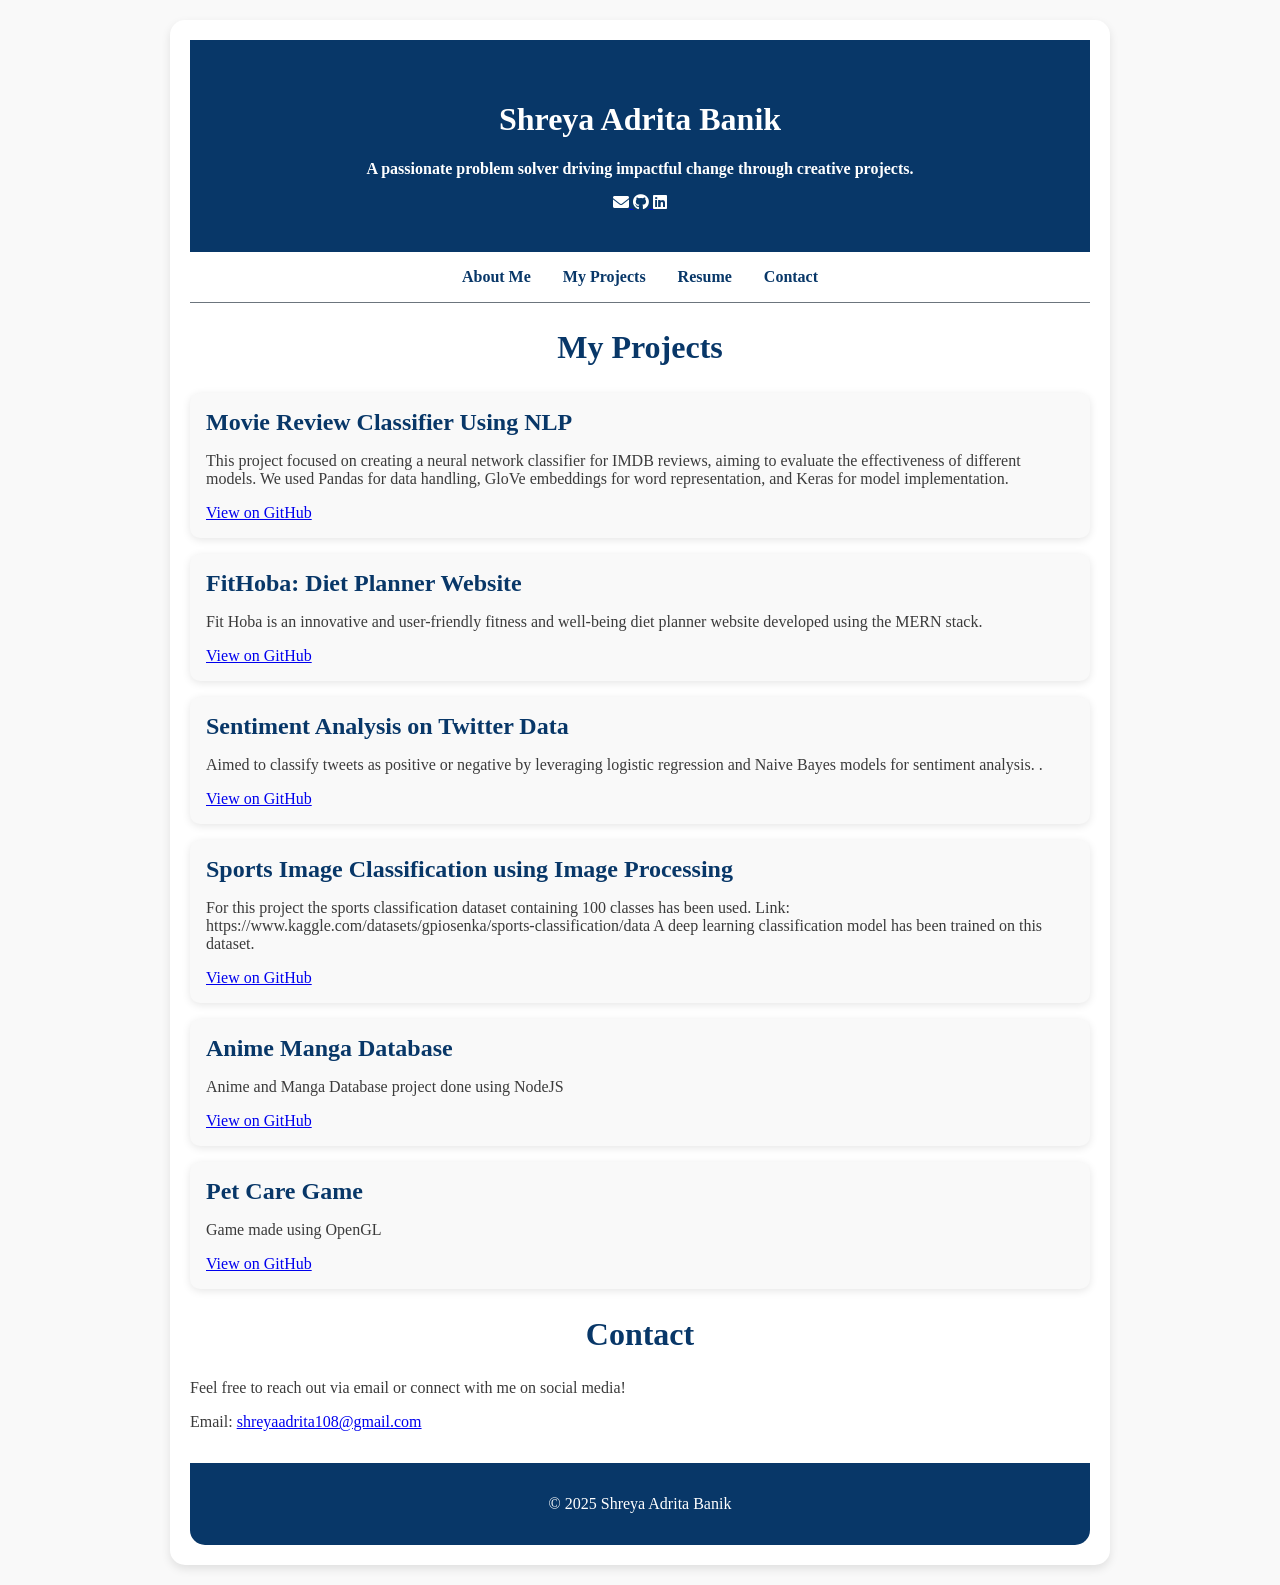
<file: projects.html>
<!DOCTYPE html>
<html lang="en">
<head>
    <meta charset="UTF-8">
    <meta name="viewport" content="width=device-width, initial-scale=1.0">
    <title>My Portfolio</title>
    <link href="https://fonts.googleapis.com/css2?family=Poppins:wght@300;400;600&display=swap" rel="stylesheet">
    <link href="https://cdnjs.cloudflare.com/ajax/libs/font-awesome/6.0.0/css/all.min.css" rel="stylesheet">
    <style>
        :root {
            --primary-color: #083768;
            --accent-color: #6c757d;
            --text-color: #3b3b3b;
            --secondary-color: #FFFFFF;
            --bg-color: #f9f9f9;
            --heading-font: Georgia, serif;
            --body-font: Georgia, serif;
        }

        body {
            font-family: var(--body-font);
            margin: 0;
            padding: 0;
            background-color: var(--bg-color);
            color: var(--text-color);
        }

        header {
            background-color: var(--primary-color);
            color: white;
            padding: 40px;
            text-align: center;
            font-size: 1em;
            font-weight: bold;
        }

        .container {
            max-width: 900px;
            margin: 20px auto;
            padding: 20px;
            background-color: var(--secondary-color);
            border-radius: 15px;
            box-shadow: 0px 4px 10px rgba(0, 0, 0, 0.1);
        }

        nav {
            display: flex;
            justify-content: center;
            padding: 1rem 0;
            border-bottom: 1px solid var(--accent-color);
            margin-bottom: 1rem;
        }

        nav a {
            color: var(--primary-color);
            text-decoration: none;
            margin: 0 1rem;
            font-weight: 600;
            font-size: 1rem;
            transition: color 0.3s;
        }

        nav a:hover {
            color: var(--accent-color);
        }

        h2 {
            color: var(--primary-color);
            text-align: center;
            font-size: 2em;
        }

        h3 {
            font-size: 1.5em;
            color: var(--text-color);
            display: flex;
            align-items: center;
            margin-top: 30px;
        }

        h3 i {
            margin-right: 10px;
            color: var(--primary-color);
        }

        .timeline {
            border-left: 3px solid var(--accent-color);
            padding-left: 15px;
            margin-top: 20px;
        }

        .timeline-entry {
            position: relative;
            margin-bottom: 30px;
        }

        .timeline-entry::before {
            content: "";
            position: absolute;
            width: 10px;
            height: 10px;
            background-color: var(--accent-color);
            border-radius: 50%;
            left: -21.5px;
            top: 5px;
        }

        .timeline-entry h4 {
            color: var(--primary-color);
            margin: 0;
        }

        .timeline-entry p {
            margin: 5px 0;
            color: var(--text-color);
            font-size: 0.95em;
        }

        .project-item {
            background-color: var(--bg-color);
            margin: 1rem auto;
            padding: 1rem;
            border-radius: 10px;
            box-shadow: 0px 2px 8px rgba(0, 0, 0, 0.1);
        }

        .project-item h3 {
            margin: 0 0 0.5rem;
            color: var(--primary-color);
        }

        footer {
            background-color: var(--primary-color);
            color: var(--secondary-color);
            text-align: center;
            padding: 1rem;
            margin-top: 2rem;
            border-radius: 0 0 15px 15px;
        }
    </style>
</head>
<body>
    <div class="container">
        <header>
            <h1>Shreya Adrita Banik</h1>
            <p>A passionate problem solver driving impactful change through creative projects.</p>
            <div>
            <a href="mailto:shreyaadrita108@gmail.com" target="_blank">
                <i class="fas fa-envelope" style="color: #ffffff;"></i>
            </a>
              <a href="https://github.com/shreyaadritabanik" target="_blank">
                <i class="fab fa-github" style="color: #ffffff;"></i>
              </a> 
            <a href="https://bd.linkedin.com/in/shreya-adrita-banik-027b62301" target="_blank">
                <i class="fab fa-linkedin" style="color: #ffffff;"></i>
              </a> 
        </div>
        </header>
        <nav>
            <a href="index.html">About Me</a>
            <a href="#projects">My Projects</a>
            <a href="index.html">Resume</a>
            <a href="index.html">Contact</a>
        </nav>

      

        <!-- Projects Section -->
        <section id="projects">
            <h2>My Projects</h2>
            <div class="project-item">
                <h3>Movie Review Classifier Using NLP</h3>
                <p>This project focused on creating a neural network classifier for IMDB reviews, aiming to evaluate the effectiveness of different models. We used Pandas for data handling, GloVe embeddings for word representation, and Keras for model implementation.</p>
                <a href="https://github.com/shreyaadritabanik/Movie-Review-Classifier-using-NLP" target="_blank">View on GitHub</a>
            </div>
            <div class="project-item">
                <h3>FitHoba: Diet Planner Website</h3>
                <p>Fit Hoba is an innovative and user-friendly fitness and well-being diet planner website developed using the MERN stack.</p>
                <a href="https://github.com/yourusername/project2" target="_blank">View on GitHub</a>
            </div>
            <div class="project-item">
                <h3> Sentiment Analysis on Twitter Data</h3>
                <p> Aimed to classify tweets as positive or negative by leveraging logistic regression and Naive Bayes models for sentiment analysis. .</p>
                <a href="https://github.com/shreyaadritabanik/Sentiment-Analysis-on-Twitter-Data" target="_blank">View on GitHub</a>
            </div>
            <div class="project-item">
                <h3>Sports Image Classification using Image Processing</h3>
                <p>For this project the sports classification dataset containing 100 classes has been used. Link: https://www.kaggle.com/datasets/gpiosenka/sports-classification/data A deep learning classification model has been trained on this dataset.</p>
                <a href="https://github.com/shreyaadritabanik/Sports-Image-Classification-using-Image-Processing" target="_blank">View on GitHub</a>
            </div>
            <div class="project-item">
                <h3>Anime Manga Database</h3>
                <p>Anime and Manga Database project done using NodeJS</p>
                <a href="https://github.com/shreyaadritabanik/Anime_Database_370project" target="_blank">View on GitHub</a>
            </div>
            <div class="project-item">
                <h3>Pet Care Game</h3>
                <p>Game made using OpenGL</p>
                <a href="https://github.com/shreyaadritabanik/Pet-Care" target="_blank">View on GitHub</a>
            </div>
        </section>



        <!-- Contact Section -->
        <section id="contact">
            <h2>Contact</h2>
            <p>Feel free to reach out via email or connect with me on social media!</p>
            <p>Email: <a href="mailto:shreyaadrita108@gmail.com">shreyaadrita108@gmail.com</a></p>
        </section>

        <footer>
            <p>&copy; 2025 Shreya Adrita Banik</p>
        </footer>
    </div>
</body>
</html>
</file>
